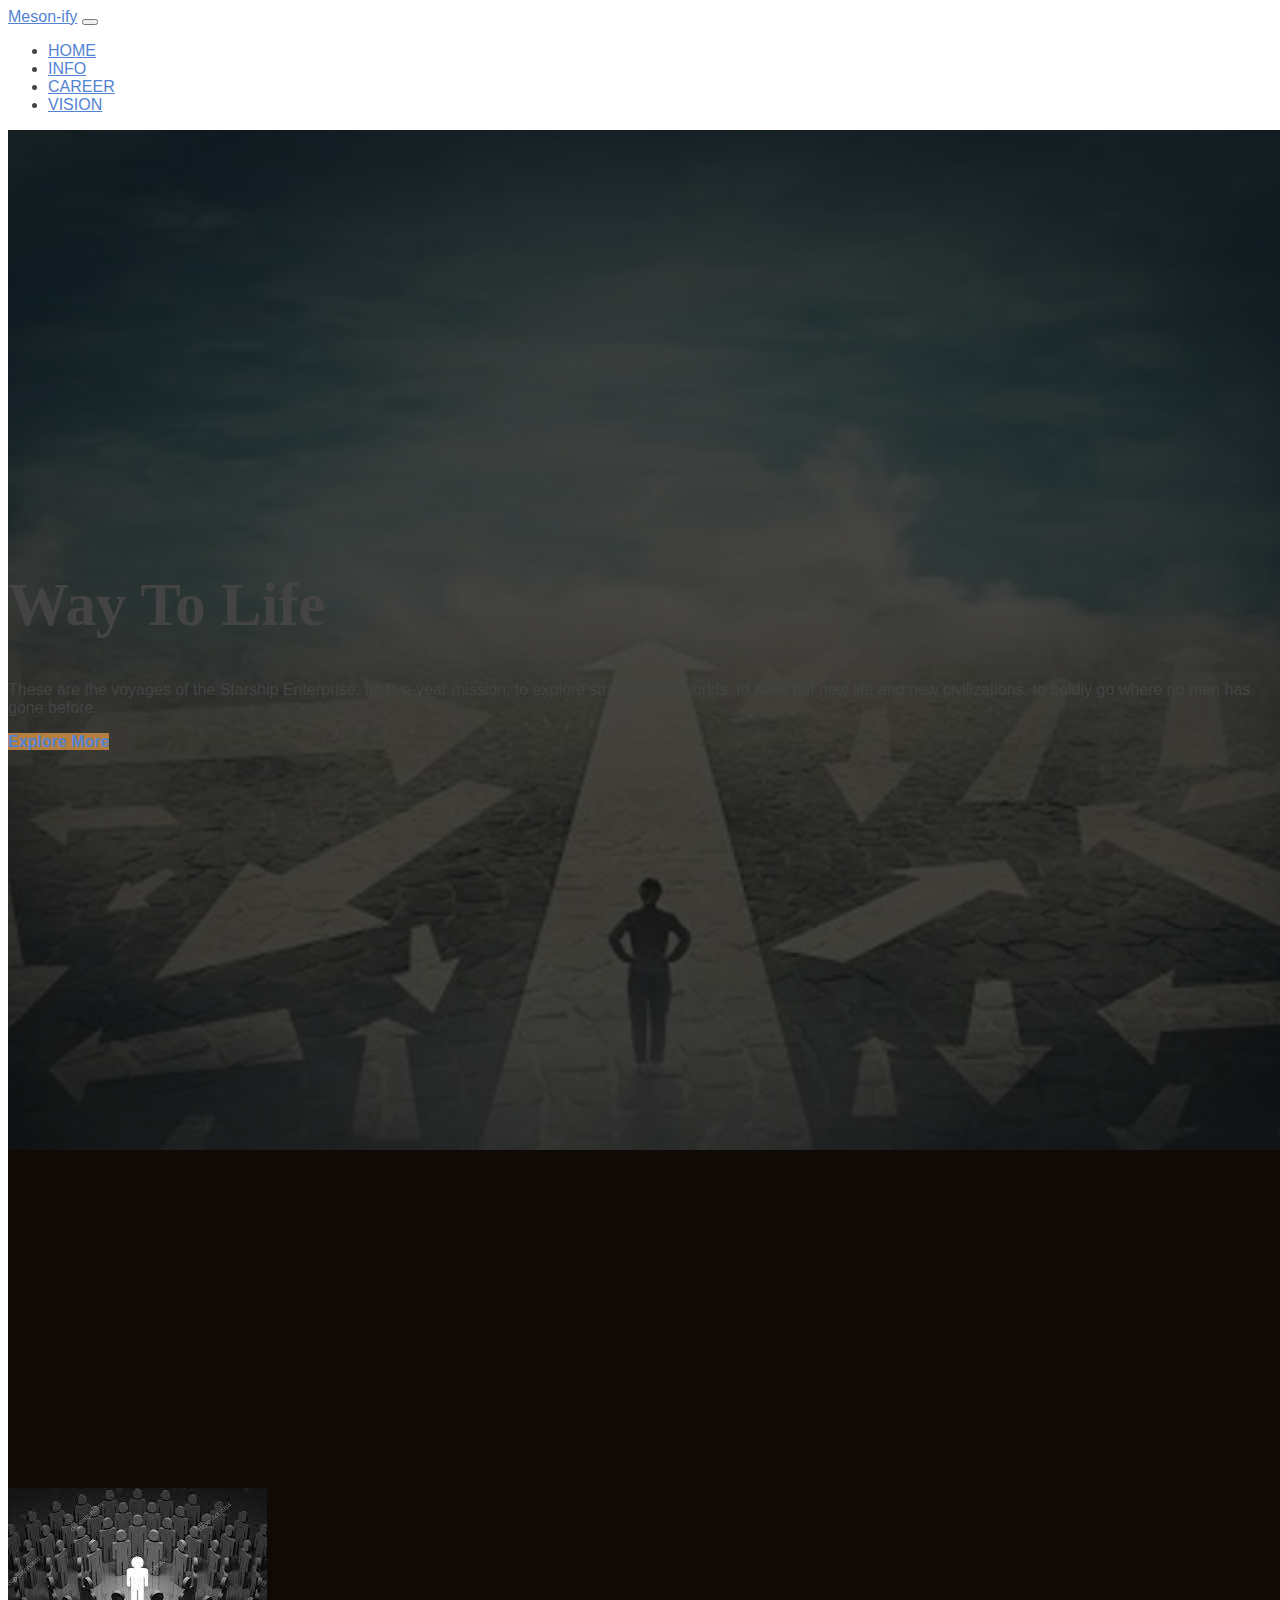
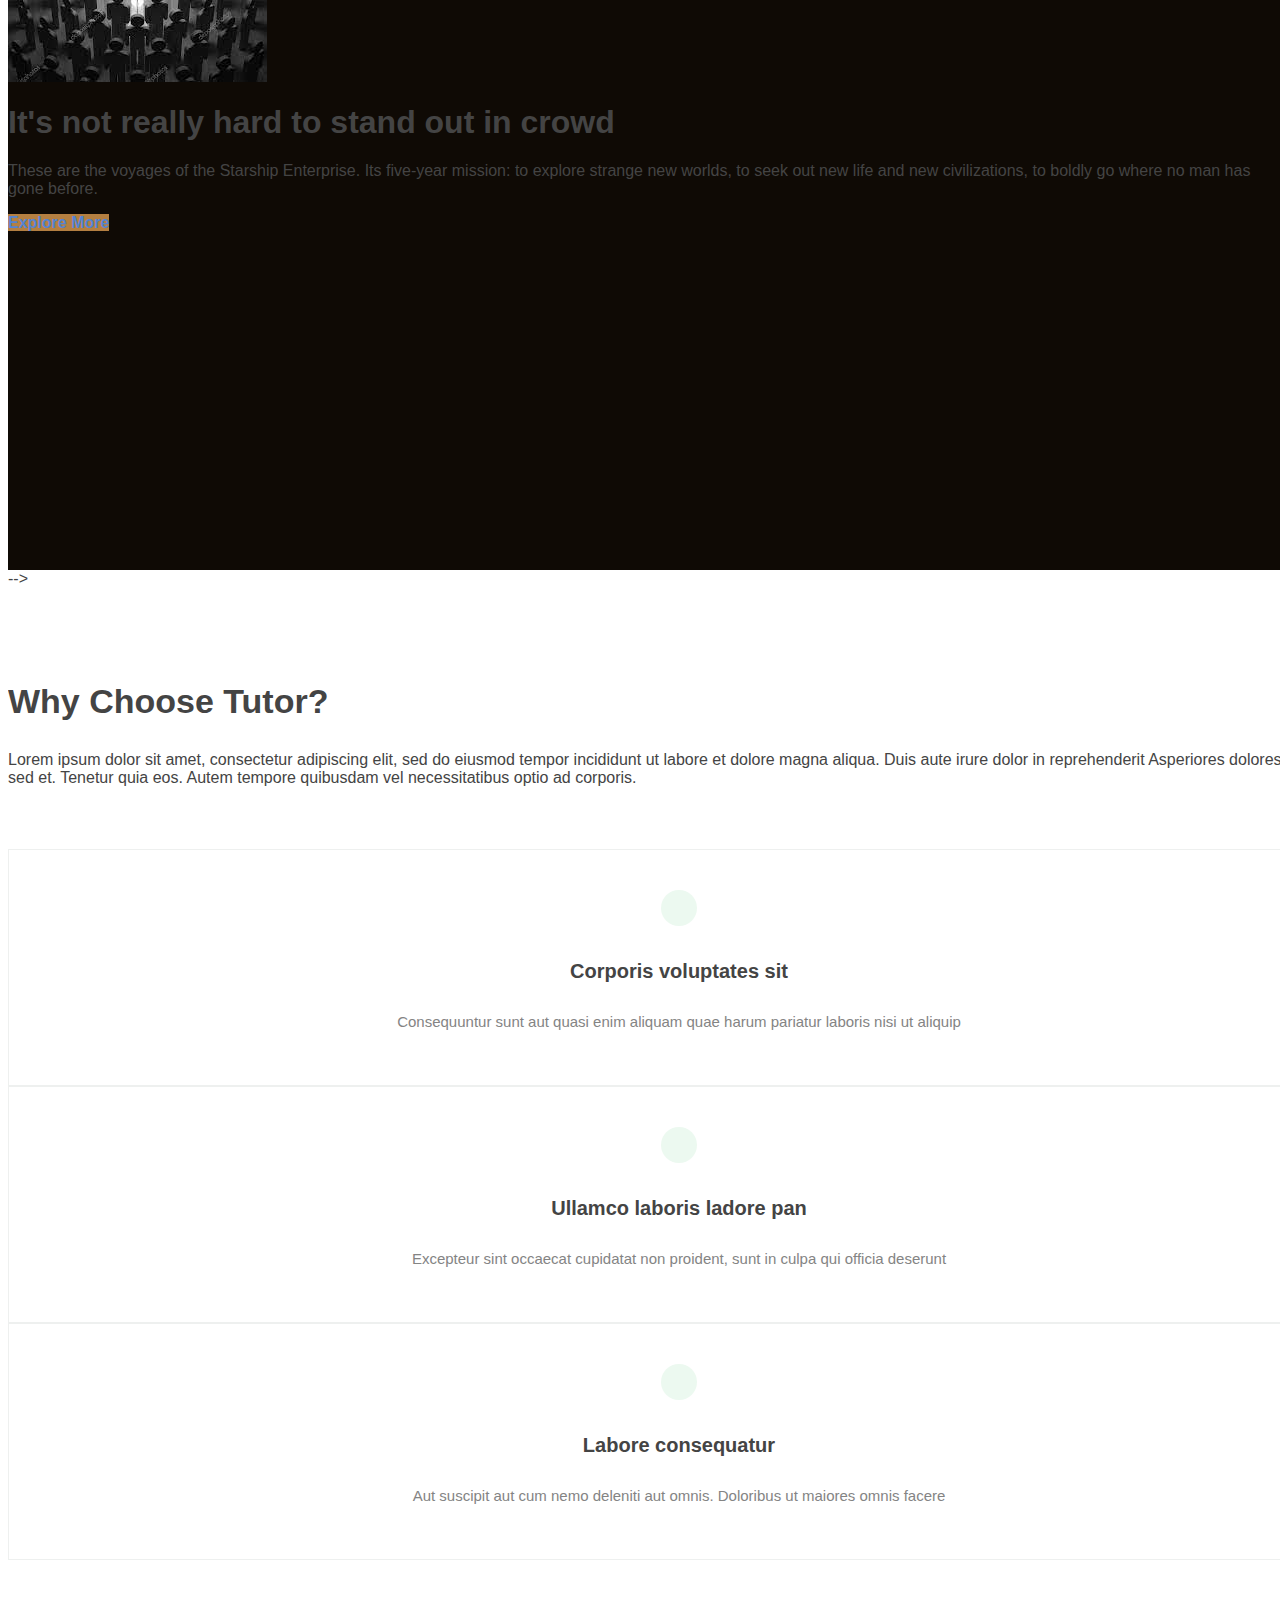
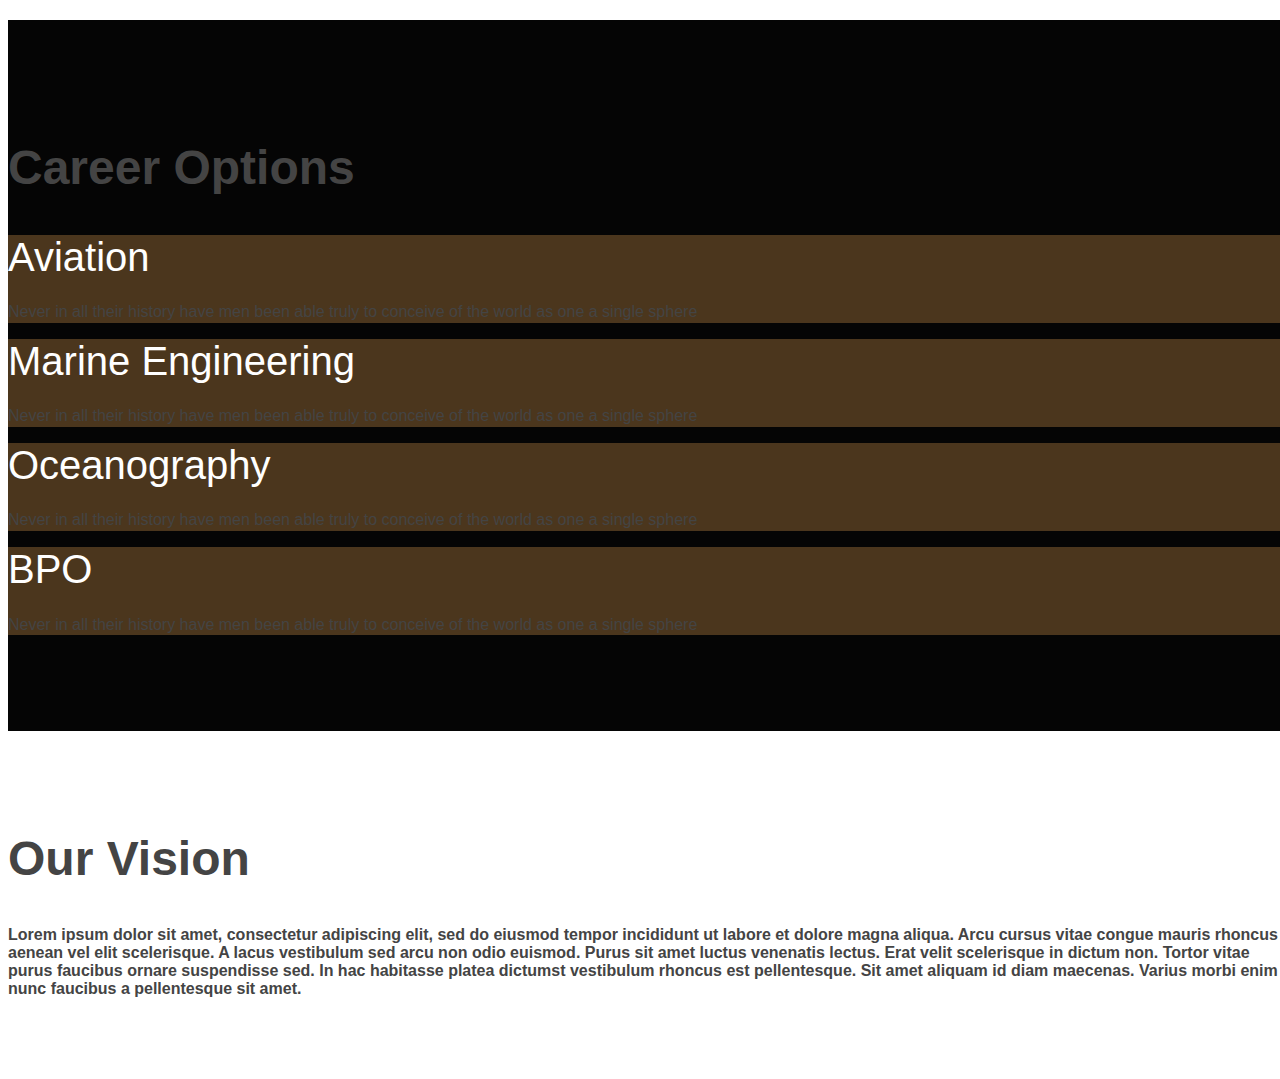
<file: index.html>
<!DOCTYPE html>
<html lang="en">

<head>
  <meta charset="utf-8">
  <meta content="width=device-width, initial-scale=1.0" name="viewport">

  <title>Career Guidance</title>
  <meta content="" name="descriptison">
  <meta content="" name="keywords">
  <link rel="stylesheet" href="https://cdn.jsdelivr.net/npm/bootstrap@4.5.3/dist/css/bootstrap.min.css" integrity="sha384-TX8t27EcRE3e/ihU7zmQxVncDAy5uIKz4rEkgIXeMed4M0jlfIDPvg6uqKI2xXr2" crossorigin="anonymous">
  <link rel="stylesheet" href="try.css">
 <link rel="stylesheet" href="https://stackpath.bootstrapcdn.com/font-awesome/4.7.0/css/font-awesome.min.css">
</head>

<body>

  <nav class="navbar navbar-expand-lg  navbar-dark fixed-top ">  
   
    <a class="navbar-brand" href="#">Meson-ify</a>
    <button class="navbar-toggler" type="button" data-toggle="collapse" data-target="#navbarSupportedContent" aria-controls="navbarSupportedContent" aria-expanded="false" aria-label="Toggle navigation">
      <span class="navbar-toggler-icon"></span>
    </button>
  
    <div class="collapse navbar-collapse" id="navbarSupportedContent">
      <ul class="navbar-nav mr-auto">
        <li class="nav-item active">
          <a class="nav-link" href="#home">HOME <span class="sr-only">(current)</span></a>
        </li>
        <li class="nav-item active">
          <a class="nav-link" href="#service">INFO</a>
        </li>
       
        <li class="nav-item active">
          <a class="nav-link" href="../Aboutus/about.html">CAREER</a>
        </li>
        <li class="nav-item active">
          <a class="nav-link" href="../profile_student/profile_student.html">VISION</a>
        </li>
      </ul>
      
    </div>

</nav> 
    <section id="home" class="intro intro-bg bg-overlay par
    allax">
            <div class="container">
    
                <div class="row">
                    <div class="col-lg-6 col-md-12 caption-two-panel ml-auto pt-5">
                        <div class="intro-caption mt-5">
                            <h1 class="text-white mb-2">Way To Life</h1>
                            <p class="text-white mb-4"> These are the voyages of the Starship Enterprise. Its five-year mission: to explore strange new worlds, to seek out new life and new civilizations, to boldly go where no man has gone before.</p>
                            <a class="btn btn-primary text-white mr-3">Explore More</a>
                        </div>
                    </div>
                </div>
        </section>


    <section id="service" class="info bg-dark">
      <div class="container">
          <div class="row">
              <div class="col-lg-6 col-md-12 caption-two-panel ml-auto pt-5">
                  <img src="alone.jpg" alt="">
              </div>
              <div class="col-lg-6 col-md-12 caption-two-panel ml-auto pt-5">
                  <div class="intro-caption mt-5">
                      <h1 class="text-white mb-2">It's not really hard to stand out in crowd</h1>
                      <p class="text-white mb-4"> These are the voyages of the Starship Enterprise. Its five-year mission: to explore strange new worlds, to seek out new life and new civilizations, to boldly go where no man has gone before.</p>
                      <a class="btn btn-primary text-white mr-3">Explore More</a>
                  </div>
              </div>
          </div>
  </section> -->

    <!-- ======= Why Us Section ======= -->
    <section id="why-us" class="why-us">
      <div class="container" data-aos="fade-up">

        <div class="row">
          <div class="col-lg-4 d-flex align-items-stretch">
            <div class="content">
              <h3>Why Choose Tutor?</h3>
              <p>
                Lorem ipsum dolor sit amet, consectetur adipiscing elit, sed do eiusmod tempor incididunt ut labore et dolore magna aliqua. Duis aute irure dolor in reprehenderit
                Asperiores dolores sed et. Tenetur quia eos. Autem tempore quibusdam vel necessitatibus optio ad corporis.
              </p>
              <div class="text-center">
                <a href="about.html" class="more-btn">Learn More <i class="fa fa-chevron-right"></i></a>
              </div>
            </div>
          </div>
          <div class="col-lg-8 d-flex align-items-stretch" data-aos="zoom-in" data-aos-delay="100">
            <div class="icon-boxes d-flex flex-column justify-content-center">
              <div class="row">
                <div class="col-xl-4 d-flex align-items-stretch">
                  <div class="icon-box mt-4 mt-xl-0">
                    <i class="fa fa-receipt"></i>
                    <h4>Corporis voluptates sit</h4>
                    <p>Consequuntur sunt aut quasi enim aliquam quae harum pariatur laboris nisi ut aliquip</p>
                  </div>
                </div>
                <div class="col-xl-4 d-flex align-items-stretch">
                  <div class="icon-box mt-4 mt-xl-0">
                    <i class="fa fa-cube-alt"></i>
                    <h4>Ullamco laboris ladore pan</h4>
                    <p>Excepteur sint occaecat cupidatat non proident, sunt in culpa qui officia deserunt</p>
                  </div>
                </div>
                <div class="col-xl-4 d-flex align-items-stretch">
                  <div class="icon-box mt-4 mt-xl-0">
                    <i class="fa fa-images"></i>
                    <h4>Labore consequatur</h4>
                    <p>Aut suscipit aut cum nemo deleniti aut omnis. Doloribus ut maiores omnis facere</p>
                  </div>
                </div>
              </div>
            </div><!-- End .content-->
          </div>
        </div>

      </div>
    </section><!-- End Why Us Section -->

    
    <section id="price" class="info-section sec-bg-03 bg-overlay">
      <div class="container text-white">
          <div class="head-box text-center mb-5">
              <h2 class="font-abril">Career Options</h2>
          </div>
          <div class="three-panel-block my-4">
              <div class="row">
                  <div class="col-lg-6 col-md-6 col-sm-6 pl-md-5 mb-4">
                      <div class="service-block-bg text-center p-3">
                          <div class="price-count font-abril"><a style="text-decoration: none;color:white;" href="empty.html">Aviation</a></div>
                          <h3></h3>
                          <p class="px-4">Never in all their history have men been able truly to conceive of the world as one a single sphere</p>
                          <href></href>
                      </div>
                  </div>
                  <div class="col-lg-6 col-md-6 col-sm-6 pr-md-5 mb-4">
                      <div class="service-block-bg text-center p-3">
                          <div class="price-count font-abril"><a style="text-decoration: none;color:white;" href="empty.html">Marine Engineering</a>
                          </div>
                          <h3></h3>
                          <p class="px-4">Never in all their history have men been able truly to conceive of the world as one a single sphere</p>
                      </div>
                  </div>
                  <div class="col-lg-6 col-md-6 col-sm-6 pl-md-5 mb-4">
                      <div class="service-block-bg text-center p-3">
                          <div class="price-count font-abril"><a style="text-decoration: none;color:white;" href="empty.html">Oceanography</a></div>
                          <h3></h3>
                          <p class="px-4">Never in all their history have men been able truly to conceive of the world as one a single sphere</p>
                      </div>
                  </div>
                  <div class="col-lg-6 col-md-6 col-sm-6 pr-md-5">
                      <div class="service-block-bg text-center p-3">
                          <div class="price-count font-abril"><a style="text-decoration: none;color:white;" href="empty.html">BPO</a></div>
                          <h3></h3>
                          <p class="px-4">Never in all their history have men been able truly to conceive of the world as one a single sphere</p>
                      </div>
                  </div>
              </div>
          </div>
      </div>
  </section>
 
   
   <section id="testimonial" class="testimonial-section py-5 h-100">
    <div class="container">
        <div class="row">
            <div class="head-box text-center mb-3 col-md-12 mt-5">
                <h2 class="font-abril">Our Vision</h2>
                <h4>Lorem ipsum dolor sit amet, consectetur adipiscing elit, sed do eiusmod tempor incididunt ut labore et dolore magna aliqua. Arcu cursus vitae congue mauris rhoncus aenean vel elit scelerisque. A lacus vestibulum sed arcu non odio euismod. Purus sit amet luctus venenatis lectus. Erat velit scelerisque in dictum non. Tortor vitae purus faucibus ornare suspendisse sed. In hac habitasse platea dictumst vestibulum rhoncus est pellentesque. Sit amet aliquam id diam maecenas. Varius morbi enim nunc faucibus a pellentesque sit amet. </h4>
            </div>
        </div>
    </div>
</section>
</body>

</html>
</file>
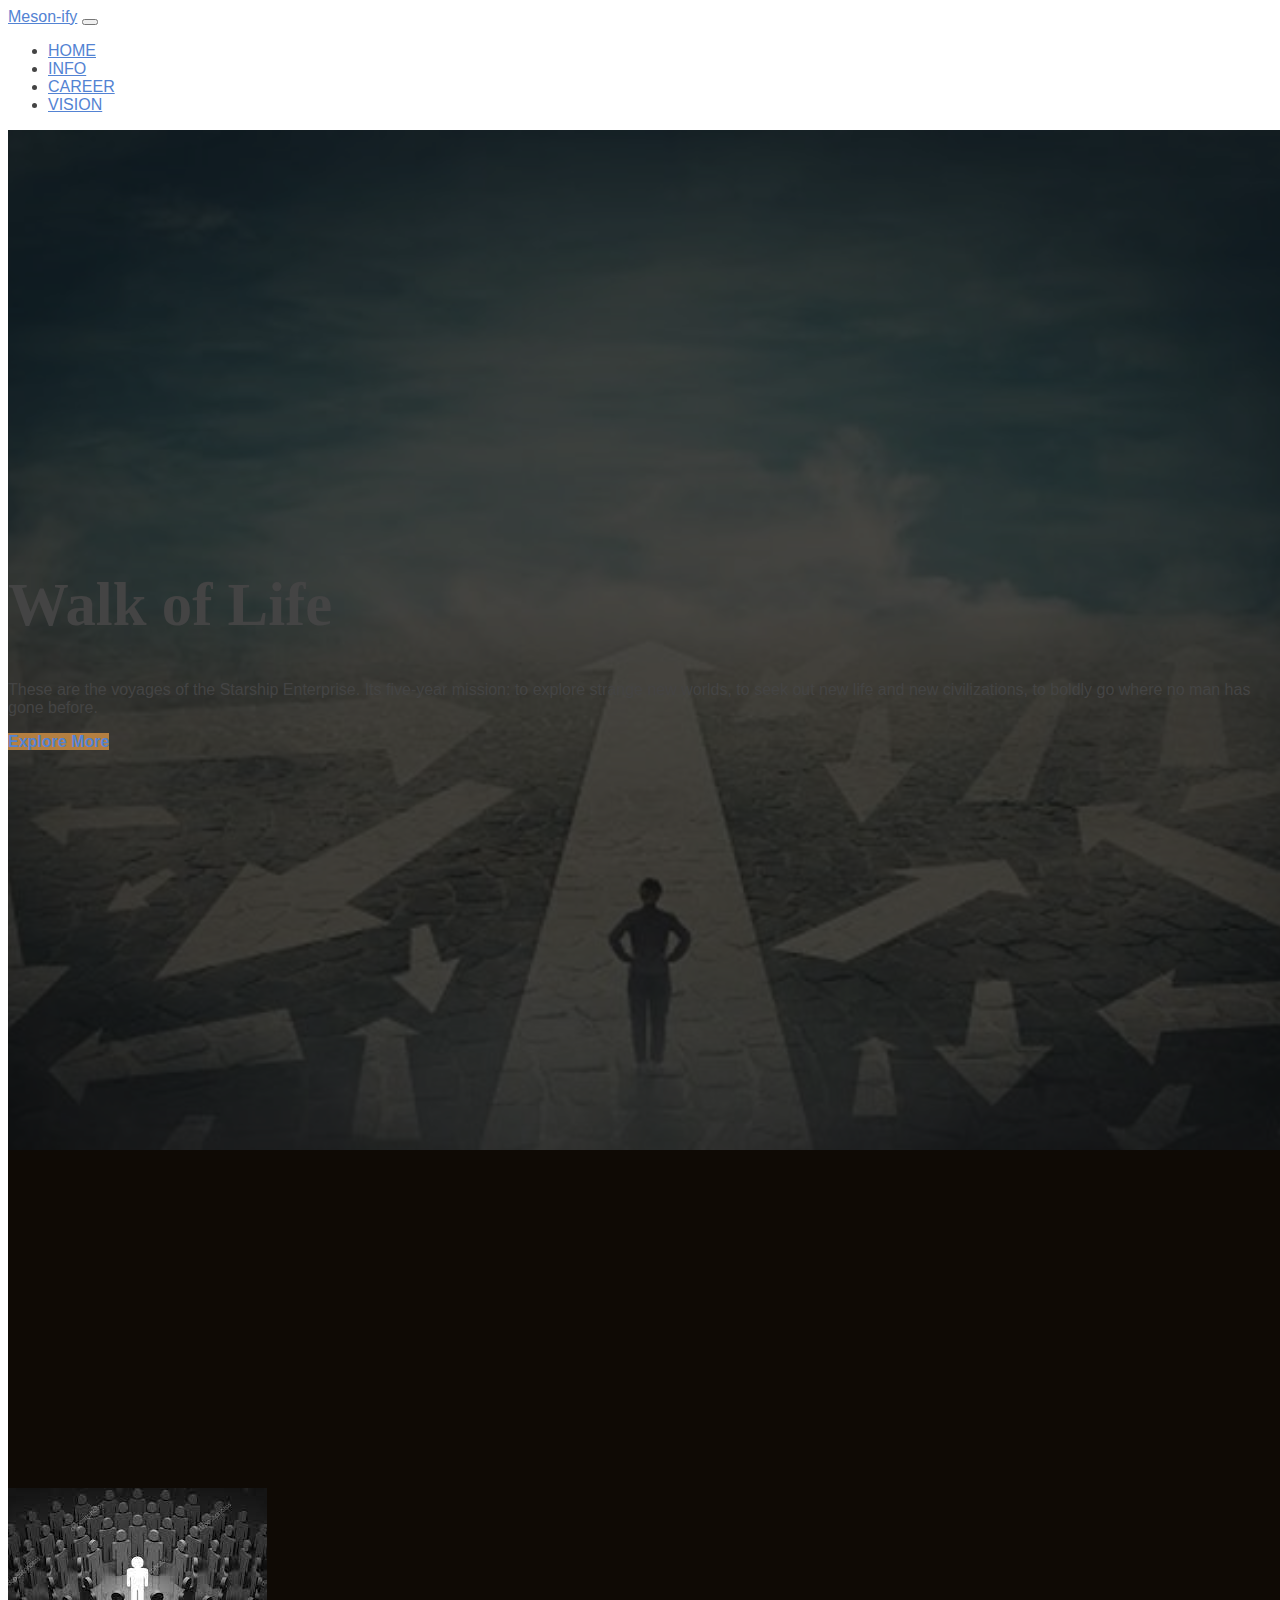
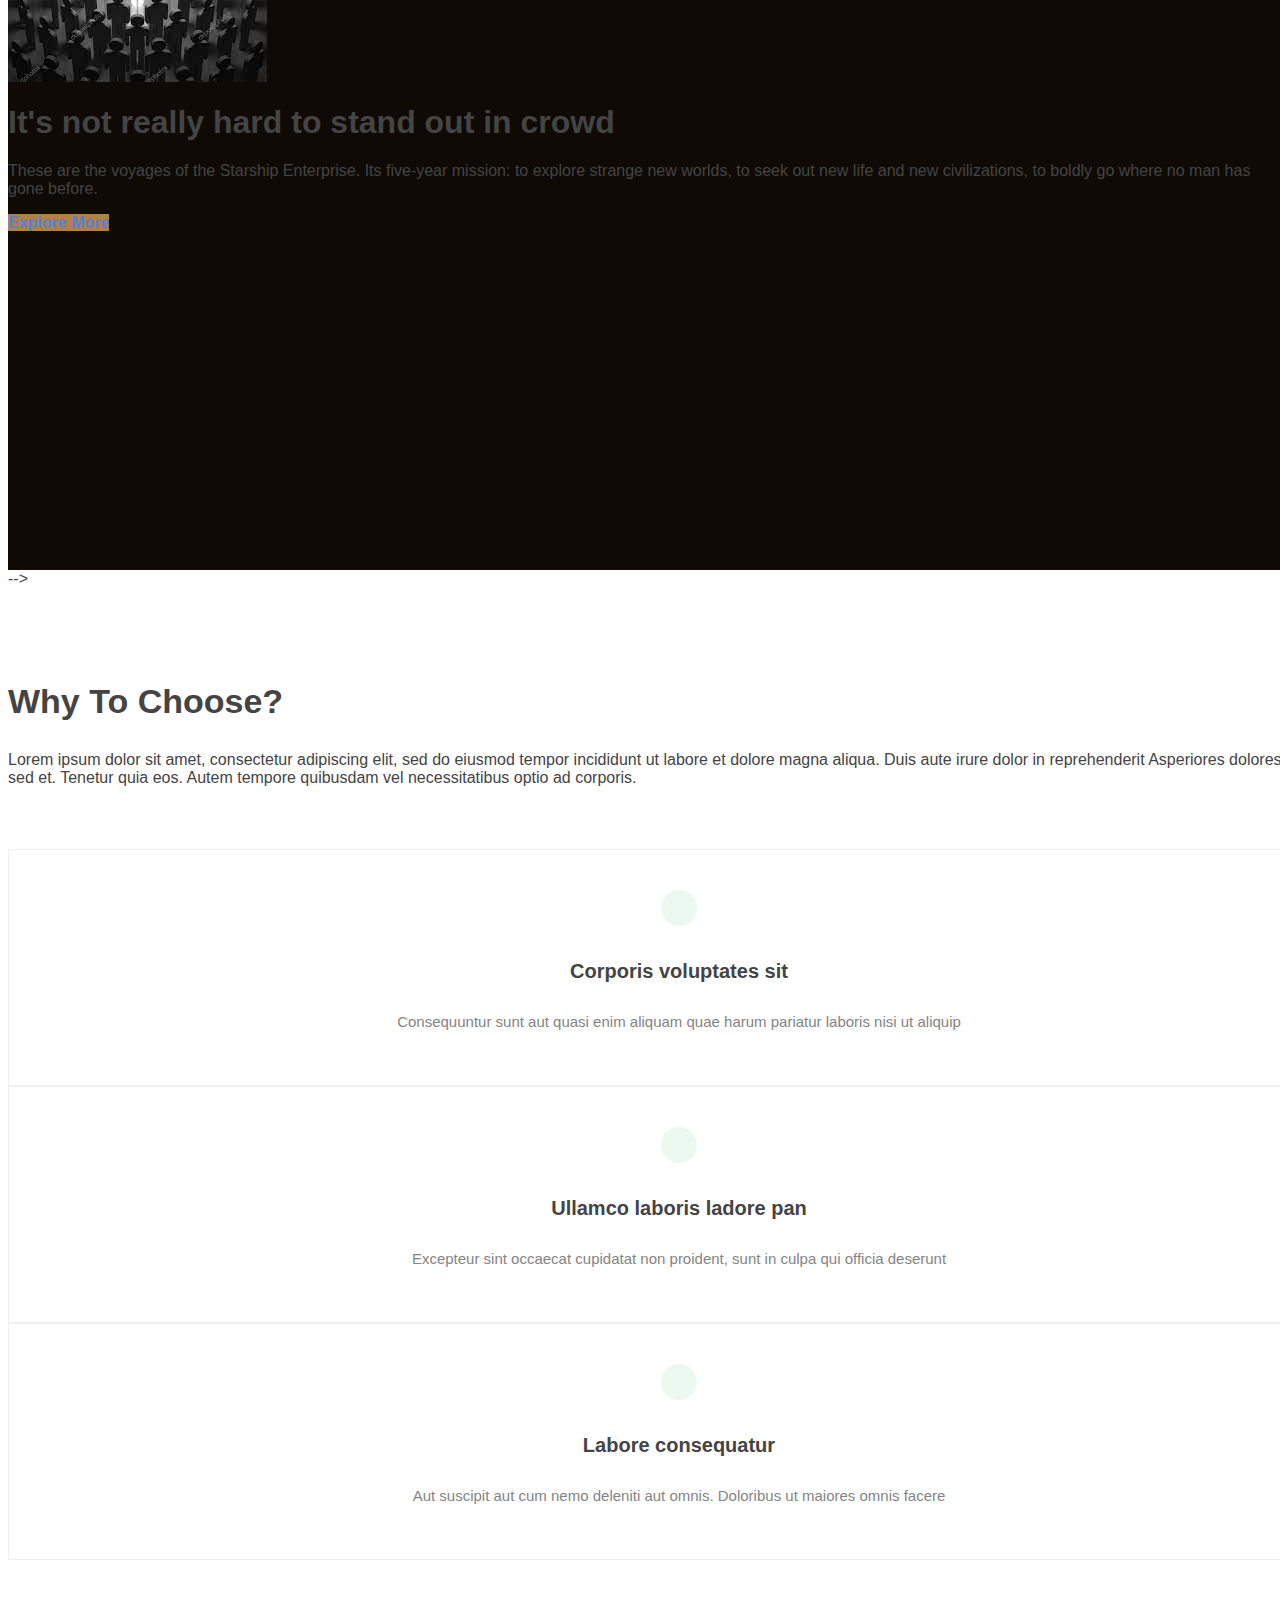
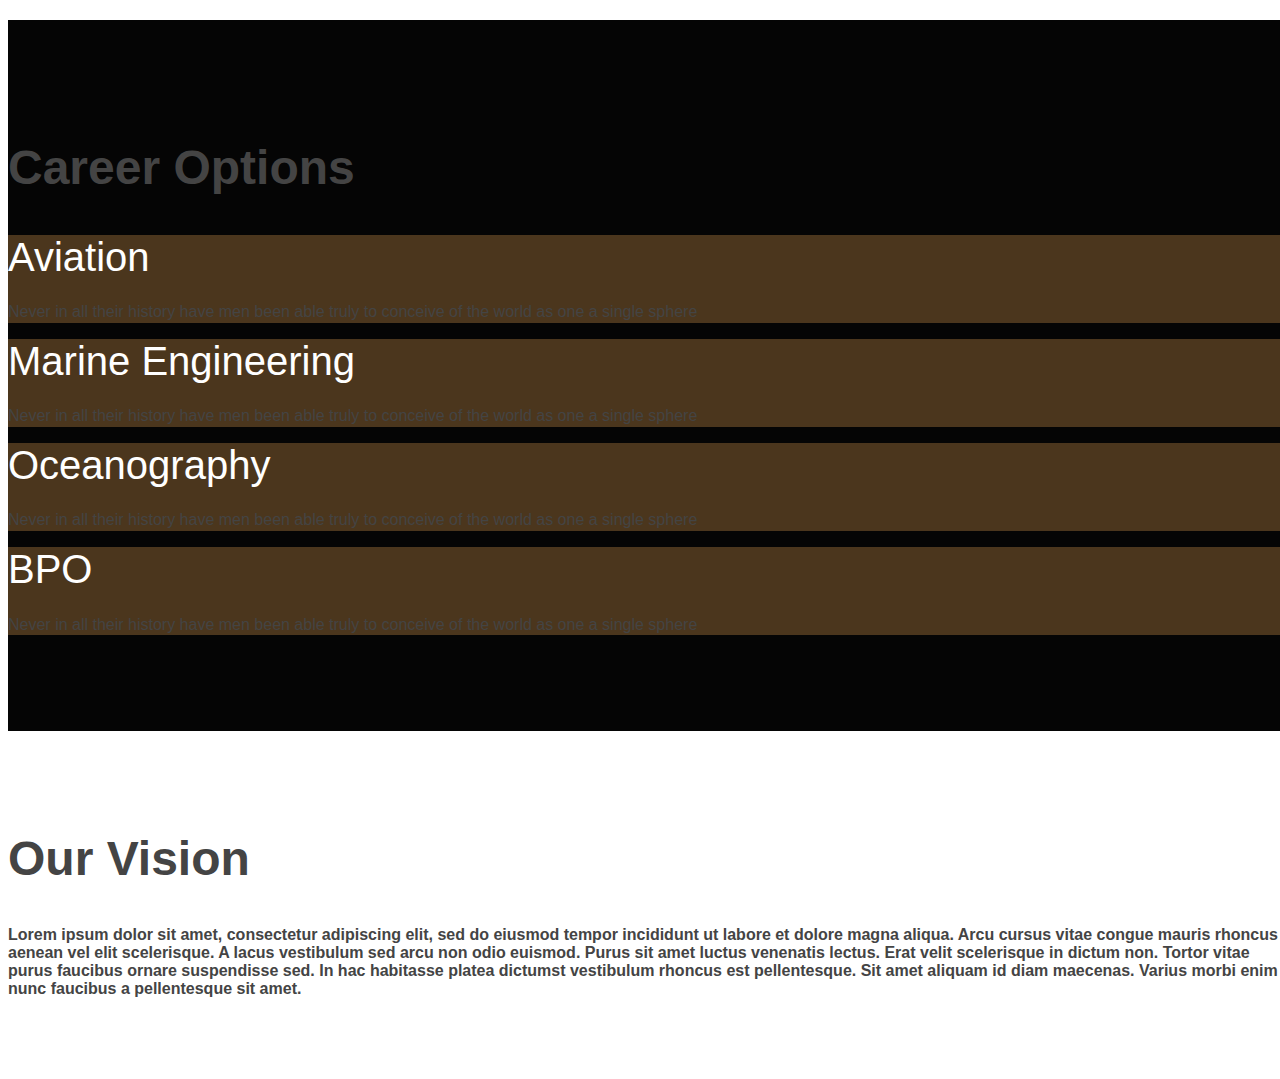
<file: about.html>
<!DOCTYPE html>
<html lang="en">

<head>
  <meta charset="utf-8">
  <meta content="width=device-width, initial-scale=1.0" name="viewport">

  <title>Career Guidance</title>
  <meta content="" name="descriptison">
  <meta content="" name="keywords">
  <link rel="stylesheet" href="https://cdn.jsdelivr.net/npm/bootstrap@4.5.3/dist/css/bootstrap.min.css" integrity="sha384-TX8t27EcRE3e/ihU7zmQxVncDAy5uIKz4rEkgIXeMed4M0jlfIDPvg6uqKI2xXr2" crossorigin="anonymous">
  <link rel="stylesheet" href="try.css">
 <link rel="stylesheet" href="https://stackpath.bootstrapcdn.com/font-awesome/4.7.0/css/font-awesome.min.css">
</head>

<body>

  <nav class="navbar navbar-expand-lg  navbar-dark fixed-top ">  
   
    <a class="navbar-brand" href="#">Meson-ify</a>
    <button class="navbar-toggler" type="button" data-toggle="collapse" data-target="#navbarSupportedContent" aria-controls="navbarSupportedContent" aria-expanded="false" aria-label="Toggle navigation">
      <span class="navbar-toggler-icon"></span>
    </button>
  
    <div class="collapse navbar-collapse" id="navbarSupportedContent">
      <ul class="navbar-nav mr-auto">
        <li class="nav-item active">
          <a class="nav-link" href="#home">HOME <span class="sr-only">(current)</span></a>
        </li>
        <li class="nav-item active">
          <a class="nav-link" href="#service">INFO</a>
        </li>
       
        <li class="nav-item active">
          <a class="nav-link" href="../Aboutus/about.html">CAREER</a>
        </li>
        <li class="nav-item active">
          <a class="nav-link" href="../profile_student/profile_student.html">VISION</a>
        </li>
      </ul>
      
    </div>

</nav> 
    <section id="home" class="intro intro-bg bg-overlay par
    allax">
            <div class="container">
    
                <div class="row">
                    <div class="col-lg-6 col-md-12 caption-two-panel ml-auto pt-5">
                        <div class="intro-caption mt-5">
                            <h1 class="text-white mb-2">Walk of Life</h1>
                            <p class="text-white mb-4"> These are the voyages of the Starship Enterprise. Its five-year mission: to explore strange new worlds, to seek out new life and new civilizations, to boldly go where no man has gone before.</p>
                            <a class="btn btn-primary text-white mr-3">Explore More</a>
                        </div>
                    </div>
                </div>
        </section>


    <section id="service" class="info bg-dark">
      <div class="container">
          <div class="row">
              <div class="col-lg-6 col-md-12 caption-two-panel ml-auto pt-5">
                  <img src="alone.jpg" alt="">
              </div>
              <div class="col-lg-6 col-md-12 caption-two-panel ml-auto pt-5">
                  <div class="intro-caption mt-5">
                      <h1 class="text-white mb-2">It's not really hard to stand out in crowd</h1>
                      <p class="text-white mb-4"> These are the voyages of the Starship Enterprise. Its five-year mission: to explore strange new worlds, to seek out new life and new civilizations, to boldly go where no man has gone before.</p>
                      <a class="btn btn-primary text-white mr-3">Explore More</a>
                  </div>
              </div>
          </div>
  </section> -->

    <!-- ======= Why Us Section ======= -->
    <section id="why-us" class="why-us">
      <div class="container" data-aos="fade-up">

        <div class="row">
          <div class="col-lg-4 d-flex align-items-stretch">
            <div class="content">
              <h3>Why To Choose?</h3>
              <p>
                Lorem ipsum dolor sit amet, consectetur adipiscing elit, sed do eiusmod tempor incididunt ut labore et dolore magna aliqua. Duis aute irure dolor in reprehenderit
                Asperiores dolores sed et. Tenetur quia eos. Autem tempore quibusdam vel necessitatibus optio ad corporis.
              </p>
              <div class="text-center">
                <a href="about.html" class="more-btn">Learn More <i class="fa fa-chevron-right"></i></a>
              </div>
            </div>
          </div>
          <div class="col-lg-8 d-flex align-items-stretch" data-aos="zoom-in" data-aos-delay="100">
            <div class="icon-boxes d-flex flex-column justify-content-center">
              <div class="row">
                <div class="col-xl-4 d-flex align-items-stretch">
                  <div class="icon-box mt-4 mt-xl-0">
                    <i class="fa fa-receipt"></i>
                    <h4>Corporis voluptates sit</h4>
                    <p>Consequuntur sunt aut quasi enim aliquam quae harum pariatur laboris nisi ut aliquip</p>
                  </div>
                </div>
                <div class="col-xl-4 d-flex align-items-stretch">
                  <div class="icon-box mt-4 mt-xl-0">
                    <i class="fa fa-cube-alt"></i>
                    <h4>Ullamco laboris ladore pan</h4>
                    <p>Excepteur sint occaecat cupidatat non proident, sunt in culpa qui officia deserunt</p>
                  </div>
                </div>
                <div class="col-xl-4 d-flex align-items-stretch">
                  <div class="icon-box mt-4 mt-xl-0">
                    <i class="fa fa-images"></i>
                    <h4>Labore consequatur</h4>
                    <p>Aut suscipit aut cum nemo deleniti aut omnis. Doloribus ut maiores omnis facere</p>
                  </div>
                </div>
              </div>
            </div><!-- End .content-->
          </div>
        </div>

      </div>
    </section><!-- End Why Us Section -->

    
    <section id="price" class="info-section sec-bg-03 bg-overlay">
      <div class="container text-white">
          <div class="head-box text-center mb-5">
              <h2 class="font-abril">Career Options</h2>
          </div>
          <div class="three-panel-block my-4">
              <div class="row">
                  <div class="col-lg-6 col-md-6 col-sm-6 pl-md-5 mb-4">
                      <div class="service-block-bg text-center p-3">
                          <div class="price-count font-abril"><a style="text-decoration: none;color:white;" href="empty.html">Aviation</a></div>
                          <h3></h3>
                          <p class="px-4">Never in all their history have men been able truly to conceive of the world as one a single sphere</p>
                          <href></href>
                      </div>
                  </div>
                  <div class="col-lg-6 col-md-6 col-sm-6 pr-md-5 mb-4">
                      <div class="service-block-bg text-center p-3">
                          <div class="price-count font-abril"><a style="text-decoration: none;color:white;" href="empty.html">Marine Engineering</a>
                          </div>
                          <h3></h3>
                          <p class="px-4">Never in all their history have men been able truly to conceive of the world as one a single sphere</p>
                      </div>
                  </div>
                  <div class="col-lg-6 col-md-6 col-sm-6 pl-md-5 mb-4">
                      <div class="service-block-bg text-center p-3">
                          <div class="price-count font-abril"><a style="text-decoration: none;color:white;" href="empty.html">Oceanography</a></div>
                          <h3></h3>
                          <p class="px-4">Never in all their history have men been able truly to conceive of the world as one a single sphere</p>
                      </div>
                  </div>
                  <div class="col-lg-6 col-md-6 col-sm-6 pr-md-5">
                      <div class="service-block-bg text-center p-3">
                          <div class="price-count font-abril"><a style="text-decoration: none;color:white;" href="empty.html">BPO</a></div>
                          <h3></h3>
                          <p class="px-4">Never in all their history have men been able truly to conceive of the world as one a single sphere</p>
                      </div>
                  </div>
              </div>
          </div>
      </div>
  </section>
 
   
   <section id="testimonial" class="testimonial-section py-5 h-100">
    <div class="container">
        <div class="row">
            <div class="head-box text-center mb-3 col-md-12 mt-5">
                <h2 class="font-abril">Our Vision</h2>
                <h4>Lorem ipsum dolor sit amet, consectetur adipiscing elit, sed do eiusmod tempor incididunt ut labore et dolore magna aliqua. Arcu cursus vitae congue mauris rhoncus aenean vel elit scelerisque. A lacus vestibulum sed arcu non odio euismod. Purus sit amet luctus venenatis lectus. Erat velit scelerisque in dictum non. Tortor vitae purus faucibus ornare suspendisse sed. In hac habitasse platea dictumst vestibulum rhoncus est pellentesque. Sit amet aliquam id diam maecenas. Varius morbi enim nunc faucibus a pellentesque sit amet. </h4>
            </div>
        </div>
    </div>
</section>
</body>

</html>
</file>
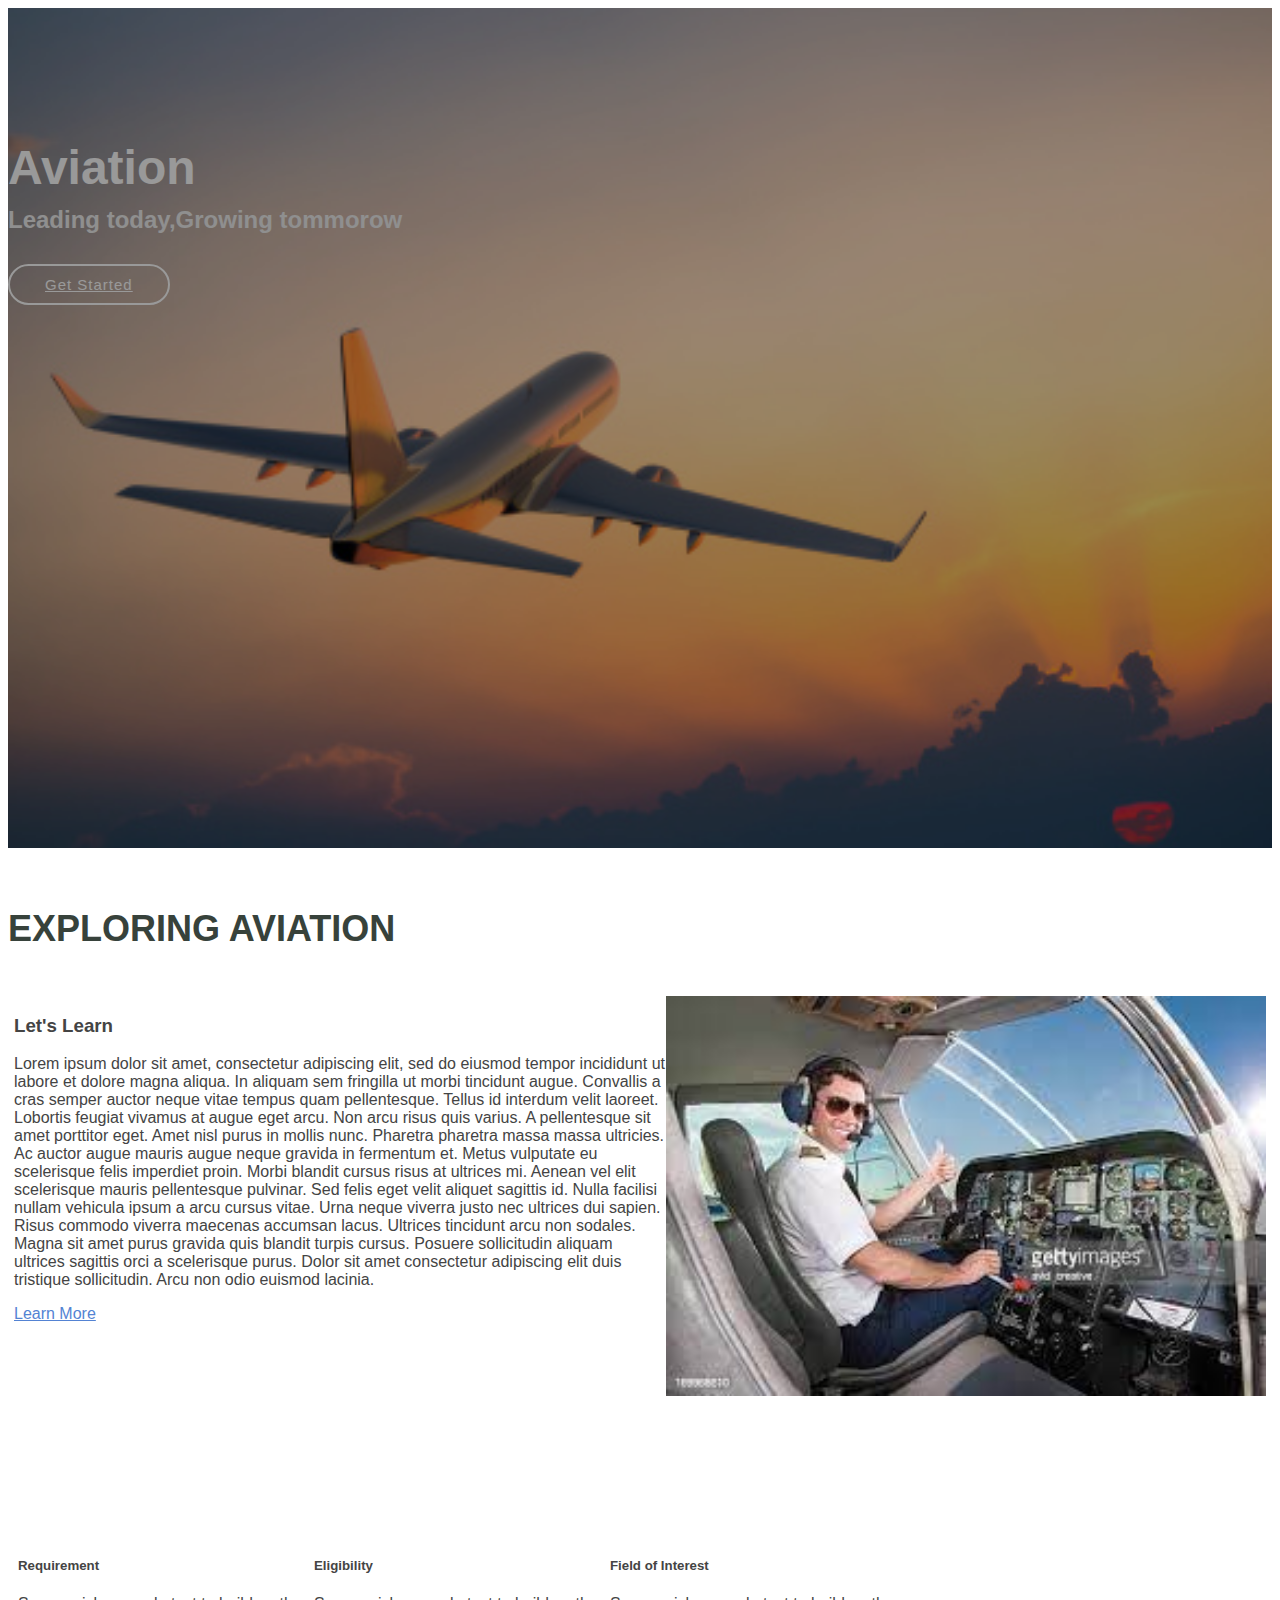
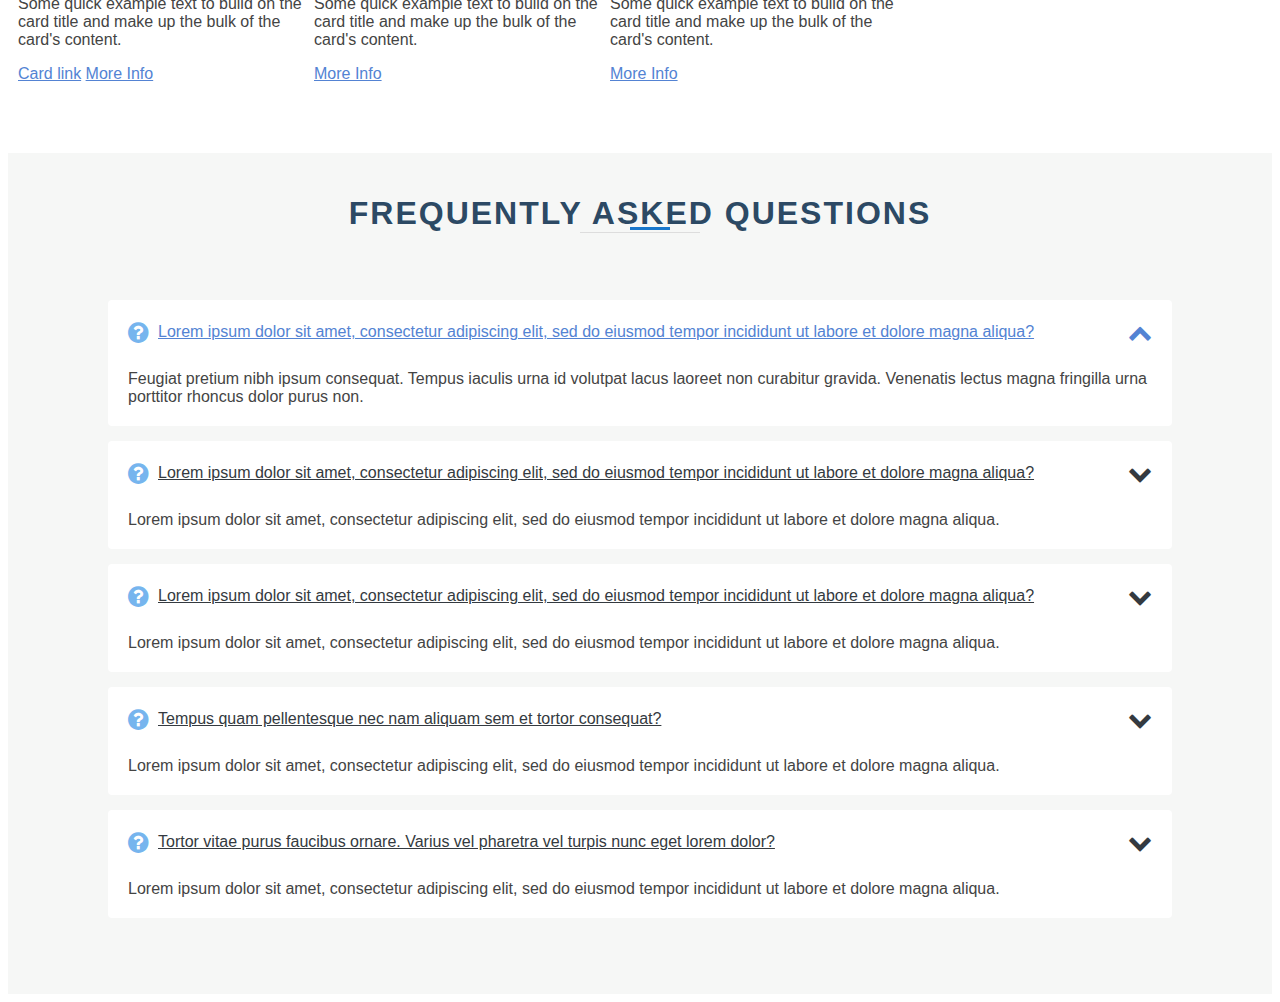
<file: empty.html>
<!DOCTYPE html>
<html lang="en">

<head>
  <meta charset="utf-8">
  <meta content="width=device-width, initial-scale=1.0" name="viewport">

  <title>Aviation</title>
  <meta content="" name="descriptison">
  <meta content="" name="keywords">
 
  <!--bootstrap-->
  <link rel="stylesheet" href="https://cdn.jsdelivr.net/npm/bootstrap@4.5.3/dist/css/bootstrap.min.css" integrity="sha384-TX8t27EcRE3e/ihU7zmQxVncDAy5uIKz4rEkgIXeMed4M0jlfIDPvg6uqKI2xXr2" crossorigin="anonymous">
  <link rel="stylesheet" href="style.css">
  <!--animate css-->
  <link
    rel="stylesheet"
    href="https://cdnjs.cloudflare.com/ajax/libs/animate.css/4.1.1/animate.min.css"
  />
 <link rel="stylesheet" href="https://stackpath.bootstrapcdn.com/font-awesome/4.7.0/css/font-awesome.min.css">
 
  <link rel="stylesheet" href="style.css">
</head>

<body>

  <!-- ======= Hero Section ======= -->
  <section id="hero" class="d-flex justify-content-center align-items-center">
    <div class="container position-relative" data-aos="zoom-in" data-aos-delay="100">
      <h1 >Aviation</h1>
      <h2>Leading today,Growing tommorow </h2>
      
      <a href="" class="btn-get-started">Get Started</a>
    </div>
  </section><!-- End Hero -->

  <main id="main">

    <!-- ======= About Section ======= -->
    <section id="about" class="about">
      <div class="container" data-aos="fade-up">

        <div class="section-title">
          
          <p>Exploring Aviation</p>
        </div>

        <div class="row">
          <div class="col-lg-6 pt-4 pt-lg-0 order-2 order-lg-1 content">
            <h3>Let's Learn</h3>
            <p class="font-italic">
             
              Lorem ipsum dolor sit amet, consectetur adipiscing elit, sed do eiusmod tempor incididunt ut labore et dolore magna aliqua. In aliquam sem fringilla ut morbi tincidunt augue. Convallis a cras semper auctor neque vitae tempus quam pellentesque. Tellus id interdum velit laoreet. Lobortis feugiat vivamus at augue eget arcu. Non arcu risus quis varius. A pellentesque sit amet porttitor eget. Amet nisl purus in mollis nunc. Pharetra pharetra massa massa ultricies. Ac auctor augue mauris augue neque gravida in fermentum et. Metus vulputate eu scelerisque felis imperdiet proin.

              Morbi blandit cursus risus at ultrices mi. Aenean vel elit scelerisque mauris pellentesque pulvinar. Sed felis eget velit aliquet sagittis id. Nulla facilisi nullam vehicula ipsum a arcu cursus vitae. Urna neque viverra justo nec ultrices dui sapien. Risus commodo viverra maecenas accumsan lacus. Ultrices tincidunt arcu non sodales. Magna sit amet purus gravida quis blandit turpis cursus. Posuere sollicitudin aliquam ultrices sagittis orci a scelerisque purus. Dolor sit amet consectetur adipiscing elit duis tristique sollicitudin. Arcu non odio euismod lacinia.
            </p>
            <a href="about.html" class="learn-more-btn">Learn More</a>
          </div>
          <div class="col-6 order-2" data-aos="fade-left" data-aos-delay="100">
            <img src="pilot.jpg" class="img-fluid" alt="">
          </div>
        </div>

      </div>
    </section><!-- End About Section -->
<!-- 
    <div class="card">
      <a href=""><img class="img1" src="alone.jpg"></a>
      <a href=""><img class="img1" src="alone.jpg"></a>
      <a href=""><img class="img1" src="alone.jpg"></a>
      <a href=""><img class="img1" src="alone.jpg"></a>
    </div> -->
    <section >
      <div class="row">
      <div class="col-4 card" style="width: 18rem; padding: 4px;">
        <div class="card-body">
          <h5 class="card-title">Requirement</h5>
          
          <p class="card-text">Some quick example text to build on the card title and make up the bulk of the card's content.</p>
          <a href="#" class="card-link">Card link</a>
          <a href="#" class="card-link">More Info</a>
        </div>
      </div>
      <div class="col-4 card" style="width: 18rem; padding: 4px;">
        <div class="card-body">
          <h5 class="card-title">Eligibility</h5>
          
          <p class="card-text">Some quick example text to build on the card title and make up the bulk of the card's content.</p>
          <a href="#" class="card-link">More Info</a>
          
        </div>
      </div>
      <div class="col-4 card" style="width: 18rem; padding: 4px;">
        <div class="card-body">
          <h5 class="card-title">Field of Interest</h5>
          
          <p class="card-text">Some quick example text to build on the card title and make up the bulk of the card's content.</p>
          <a href="#" class="card-link">More Info</a>
          
        </div>
      </div>
    </div>
    </section>

  

    <!-- ======= Frequently Asked Questions Section ======= -->
    <section id="faq" class="faq section-bg">
      <div class="container">

        <div class="section-title">
          <h2>Frequently Asked Questions</h2>
        </div>

        <div class="faq-list">
          <ul>
            <li data-aos="fade-up">
              <i class="fa fa-question-circle icon-help"></i> <a data-toggle="collapse" class="collapse" href="#faq-list-1">Lorem ipsum dolor sit amet, consectetur adipiscing elit, sed do eiusmod tempor incididunt ut labore et dolore magna aliqua? <i class="fa fa-chevron-down icon-show"></i><i class="fa fa-chevron-up icon-close"></i></a>
              <div id="faq-list-1" class="collapse show" data-parent=".faq-list">
                <p>
                  Feugiat pretium nibh ipsum consequat. Tempus iaculis urna id volutpat lacus laoreet non curabitur gravida. Venenatis lectus magna fringilla urna porttitor rhoncus dolor purus non.
                </p>
              </div>
            </li>

            <li data-aos="fade-up" data-aos-delay="100">
              <i class="fa fa-question-circle icon-help"></i> <a data-toggle="collapse" href="#faq-list-2" class="collapsed">Lorem ipsum dolor sit amet, consectetur adipiscing elit, sed do eiusmod tempor incididunt ut labore et dolore magna aliqua? <i class="fa fa-chevron-down icon-show"></i><i class="fa fa-chevron-up icon-close"></i></a>
              <div id="faq-list-2" class="collapse" data-parent=".faq-list">
                <p>
                  Lorem ipsum dolor sit amet, consectetur adipiscing elit, sed do eiusmod tempor incididunt ut labore et dolore magna aliqua.
                </p>
              </div>
            </li>

            <li data-aos="fade-up" data-aos-delay="200">
              <i class="fa fa-question-circle icon-help"></i> <a data-toggle="collapse" href="#faq-list-3" class="collapsed">Lorem ipsum dolor sit amet, consectetur adipiscing elit, sed do eiusmod tempor incididunt ut labore et dolore magna aliqua? <i class="fa fa-chevron-down icon-show"></i><i class="fa fa-chevron-up icon-close"></i></a>
              <div id="faq-list-3" class="collapse" data-parent=".faq-list">
                <p>
                  Lorem ipsum dolor sit amet, consectetur adipiscing elit, sed do eiusmod tempor incididunt ut labore et dolore magna aliqua.
                </p>
              </div>
            </li>

            <li data-aos="fade-up" data-aos-delay="300">
              <i class="fa fa-question-circle icon-help"></i> <a data-toggle="collapse" href="#faq-list-4" class="collapsed">Tempus quam pellentesque nec nam aliquam sem et tortor consequat? <i class="fa fa-chevron-down icon-show"></i><i class="fa fa-chevron-up icon-close"></i></a>
              <div id="faq-list-4" class="collapse" data-parent=".faq-list">
                <p>
                  Lorem ipsum dolor sit amet, consectetur adipiscing elit, sed do eiusmod tempor incididunt ut labore et dolore magna aliqua.
                </p>
              </div>
            </li>

            <li data-aos="fade-up" data-aos-delay="400">
              <i class="fa fa-question-circle icon-help"></i> <a data-toggle="collapse" href="#faq-list-5" class="collapsed">Tortor vitae purus faucibus ornare. Varius vel pharetra vel turpis nunc eget lorem dolor? <i class="fa fa-chevron-down icon-show"></i><i class="fa fa-chevron-up icon-close"></i></a>
              <div id="faq-list-5" class="collapse" data-parent=".faq-list">
                <p>
                  Lorem ipsum dolor sit amet, consectetur adipiscing elit, sed do eiusmod tempor incididunt ut labore et dolore magna aliqua.
                </p>
              </div>
            </li>

          </ul>
        </div>
        

      </div>
    </section>



  </main>
</body>

</html>
</file>
<file: try.css>
body {
  font-family: "Open Sans", sans-serif;
  color: #444444;
}
#price{
  background-color: #111;
}
a {
  color: #5383d3;
}

a:hover {
  color: #5383d3;
  text-decoration: none;
}

h1, h2, h3, h4, h5, h6 {
  font-family: "Raleway", sans-serif;
}
section {
  padding: 60px 0;
  overflow: hidden;
}
.section-bg {
  background-color: #f6f7f6;
}

.section-title {
  padding-bottom: 40px;
  padding-left: 0;
  align-content: left;
}

.section-title h2 {
  font-size: 14px;
  font-weight: 500;
  padding: 0;
  line-height: 1px;
  margin: 0 0 5px 0;
  letter-spacing: 2px;
  text-transform: uppercase;
  color: #aaaaaa;
  font-family: "Poppins", sans-serif;
} */
.why-us .content {
  padding: 30px;
  background: #413F42;
  border-radius: 4px;
  color: #fff;
}

.why-us .content h3 {
  font-weight: 700;
  font-size: 34px;
  margin-bottom: 30px;
}

.why-us .content p {
  margin-bottom: 30px;
}

.why-us .content .more-btn {
  display: inline-block;
  background: rgba(255, 255, 255, 0.2);
  padding: 6px 30px 8px 30px;
  color: #fff;
  border-radius: 50px;
  transition: all ease-in-out 0.4s;
}

.why-us .content .more-btn i {
  font-size: 14px;
}

.why-us .content .more-btn:hover {
  color: #413F42;
  background: #fff;
}

.why-us .icon-boxes .icon-box {
  text-align: center;
  background: #fff;
  padding: 40px 30px;
  width: 100%;
  border: 1px solid #eef0ef;
}

.why-us .icon-boxes .icon-box i {
  font-size: 32px;
  padding: 18px;
  color: #5383d3;
  margin-bottom: 30px;
  background: #ecf9f0;
  border-radius: 50px;
}

.why-us .icon-boxes .icon-box h4 {
  font-size: 20px;
  font-weight: 700;
  margin: 0 0 30px 0;
}

.why-us .icon-boxes .icon-box p {
  font-size: 15px;
  color: #848484;
}
body, html{
	height: 100%;
	width:100%;
}
body{
	font-size: 1rem;
	font-family: 'Source Sans Pro', sans-serif;
}

/* ========== Universal Stylings ========== */
h1,h2,h3,h4,h5{
	position: relative;
	font-family: 'Montserrat', sans-serif;
}
h6{
	position: relative;
}
.bg-primary{
	background-color: #B47F41!important;
}
.bg-dark{
	background-color: #0f0a05!important;
}
.bg-white{
	background-color: #fff;
}
.text-inverse{
	color: #074052;
}
.text-primary{
	color: #B47F41!important;
}
a.text-primary{
	color: #B47F41;
}
a.text-primary:hover{
	color: #916634!important;
	text-decoration: none;
}
.btn{
	font-family: 'Montserrat', sans-serif;
	font-size: 1rem;
	font-weight: 600;
	
}
.btn-primary{
	background-color: #B47F41;
	border-color: #B47F41;
}
.btn-primary:hover,.btn-primary:focus{
	background-color: #916634;
	border-color: #916634;
}
.btn-capsul{
	border-radius: 50px;
}
.text-underline-white:before{
	content:"";
	position: absolute;
	width:100px;
	height: 4px;
	left:50%;
	margin-left:-50px;
	background:#fff;
	bottom: -15px;
	border-radius: 10px;
}
.text-underline-rb-white:before{
	content:"";
	position: absolute;
	width:100px;
	height: 4px;
	left:0;
	background:#fff;
	bottom: -15px;
	border-radius: 10px;
}
.text-underline-primary:before{
	content:"";
	position: absolute;
	width:50px;
	height: 4px;
	left:50%;
	margin-left:-25px;
	background:#35CBDF;
	bottom: -15px;
	border-radius: 10px;
}
.text-underline-rb-primary:before{
	content:"";
	position: absolute;
	width:100px;
	height: 4px;
	left:0;
	background:#35CBDF;
	bottom: -15px;
	border-radius: 10px;
}
.bg-overlay:before{
	content:"";
	background:rgba(0,0,0,0.7);
	position: absolute;
	height: 100%;
	width:100%;
	left:0;
	top:0;
	z-index: -1;
}
.bg-overlay-primary:before{
	content:"";
	background:rgba(49,31,10,0.5);
	position: absolute;
	height: 100%;
	width:100%;
	left:0;
	top:0;
	z-index: -1;
}
.bg-right{
	background:url("https://grafreez.com/wp-content/temp_demos/razor/img/sec-bg-01.jpg");
	background-repeat: no-repeat;
	background-position: top right;
}

/* ========== Intro Header ========== */
.intro{
	float: left;
	width:100%;
	display: flex;
	align-items:center;
	height:100%;
	position: relative;
	z-index: 1;
}
.info{
    float: left;
	width:100%;
	display: flex;
	align-items:center;
	height:100%;
	position: relative;
	z-index: 1;
}
.intro.intro-small{
	height: 60%;
}
.intro-bg{
    background-image: url("img.jpeg");
    /* background-color: rgba(0,0,0,0.6); */
	background-repeat:no-repeat;
	background-position: center center;
	background-size:cover;
}
.caption-container{
	width:50rem;
	margin:0 auto;
}
.caption-two-panel{
	display: flex;
	align-items:center;
}


.intro h1{
	font-weight: 700;
	font-family: 'Abril Fatface', cursive;
	font-size: 3.8rem;
}

.intro-caption .btn i{
	float: center;
	margin-right:15px;
}
.intro .carousel-item{
	height: 100vh;
}
.intro .carousel-item::before{
	content:"";
	background:rgba(0,0,0,0.6);
	position: absolute;
	width:100%;
	height: 100vh;
}
.intro  .carousel-caption{
	top:25%;
}

/* ========== Who We Are ========== */

.info-section{
	float: left;
	width:100%;
	padding:5rem 0;
	position: relative;
	z-index: 1;
}
.info-section h2{
	font-weight: 700;
	font-size: 3rem;
}
.info-section .price-count{
	font-size: 2.5rem;
}

.info-section .head-sec{
	float: left;
	width:100%;
}

.info-section .service-block-bg{
	background-color: rgba(180,127,65,0.4);
}
.info-section .service-block-bg:hover{
	background-color: rgba(180,127,65,1);
}

.info-section h3{
	font-size: 1.4rem;
}
.info-section p {
    font-size: 1rem;
    line-height: 1.3rem;
}
.info-section .box h2{
    font-size:24px;
    margin-bottom:20px;
    margin-top:0;
}

.info-section .box i{
    font-size:20px;
}
.info-section .box{
    display:flex;
}
.info-section .text-box{
    flex:1 1 0;
    text-align:left;
}
.info-section .icon-box{
    line-height: 1.2;
    width:70px;
}
.info-section .service-block-overlay{
	transition: .5s;
	-webkit-transition: .5s;
	-moz-transition: .5s;
}
.info-section .service-block-overlay:hover{
	background: #fff none repeat scroll 0 0;
    border-radius: 5px;
    box-shadow: 0 0 90px rgba(0, 0, 0, 0.1);
    float: left;
    margin-top: -10px;
    position: relative;
    width: 100%;
	transition: .5s;
	-webkit-transition: .5s;
	-moz-transition: .5s;
}
.info-section .service-block i img{
	width:50px;
}

/*--- three Block Panel ---*/
.three-panel-block{
	float: left;
	width: 100%;
}
.three-panel-block i{
	font-size: 1.5rem;
	margin-bottom: 15px;
}
.three-panel-block i.box-round{
	border-color: inherit;
	border-width: 1px;
	border-style:solid;
	padding:16px;
	border-radius: 50%;
}

/*--- Two Block Panel ---*/
.two-panel-block{
	float: left;
	width: 100%;
}
.two-panel-block p{
	font-size:16px;
}


/*--- Two Block Panel ---*/
.four-panel-block{
	float: left;
	width:100%;
}

/* ========== Who We Are ========== */
.widget{
	float: left;
	width:100%;
	position: relative;
	z-index: 1;
}

/* ========== Copy Content Styles ========== */
.copy-content-sec{
	float: left;
	width:100%;
	padding:5rem 0;
	position: relative;
	z-index: 1;
}
.copy-container{
	display: flex;
	align-items: center;
}
/* ========== Testimonial Section ========== */
.testimonial-section{
	float: left;
	width:100%;
	position: relative;
	z-index: 1;
}
.testimonial-section h2{
	font-size: 3rem;
}

/* ========== Price Table Styles ========== */
.price-section{
	float: left;
	width:100%;
	padding:5rem 0;
	position: relative;
	z-index: 1;
}
.price-section h2 {
    font-size: 2.5rem;
    font-weight: 700;
}
/* .price-section .price-block{

} */
.price-section .currency{
	font-size: 25px;
    vertical-align: super;
}
.price-section .price-count{
	font-size: 60px;
	line-height: 60px;
}
.price-section .price-block small{
	display: block;
	font-size: 15px;
}
</file>
<file: style.css>
body {
    font-family: "Open Sans", sans-serif;
    color: #444444;
  }
  
  a {
    color: #5383d3;
  }
  
  a:hover {
    color: #5383d3;
    text-decoration: none;
  }
  
  h1, h2, h3, h4, h5, h6 {
    font-family: "Raleway", sans-serif;
  }
  
  
  /* Get Startet Button */
  .get-started-btn {
    margin-left: 22px;
    background: #5383d3;
    color: #fff;
    border-radius: 50px;
    padding: 8px 25px;
    white-space: nowrap;
    transition: 0.3s;
    font-size: 14px;
    display: inline-block;
  }
  
  .get-started-btn:hover {
    background: #5383d3;
    color: #fff;
  }
  
  @media (max-width: 768px) {
    .get-started-btn {
      margin: 0 48px 0 0;
      padding: 6px 18px;
    }
  }
  
  
  
  /*--------------------------------------------------------------
  # Hero Section
  --------------------------------------------------------------*/
  #hero {
    width: 100%;
    height: 80vh;
    background: url("download.jpg") top center;
    background-size: cover;
    position: relative;
  }
  
  #hero:before {
    content: "";
    background: rgba(0, 0, 0, 0.4);
    position: absolute;
    bottom: 0;
    top: 0;
    left: 0;
    right: 0;
  }
  
  #hero .container {
    padding-top: 72px;
  }
  
  @media (max-width: 992px) {
    #hero .container {
      padding-top: 62px;
    }
  }
  
  #hero h1 {
    margin: 0;
    font-size: 48px;
    font-weight: 700;
    line-height: 56px;
    color: #fff;
    font-family: "Poppins", sans-serif;
  }
  
  #hero h2 {
    color: #eee;
    margin: 10px 0 0 0;
    font-size: 24px;
  }
  
  #hero .btn-get-started {
    font-family: "Raleway", sans-serif;
    font-weight: 500;
    font-size: 15px;
    letter-spacing: 1px;
    display: inline-block;
    padding: 10px 35px;
    border-radius: 50px;
    transition: 0.5s;
    margin-top: 30px;
    border: 2px solid #fff;
    color: #fff;
  }
  
  #hero .btn-get-started:hover {
    background: #5383d3;
    border: 2px solid #5383d3;
  }
  
  @media (min-width: 1024px) {
    #hero {
      background-attachment: fixed;
    }
  }
  
  @media (max-width: 768px) {
    #hero {
      height: 100vh;
    }
    #hero h1 {
      font-size: 28px;
      line-height: 36px;
    }
    #hero h2 {
      font-size: 18px;
      line-height: 24px;
    }
  }
  
  /*--------------------------------------------------------------
  # Sections General
  --------------------------------------------------------------*/
  section {
    padding: 60px 0;
    overflow: hidden;
  }
  
  .section-bg {
    background-color: #f6f7f6;
  }
  
  .section-title {
    padding-bottom: 40px;
    padding-left: 0;
    align-content: left;
  }
  
  .section-title h2 {
    font-size: 14px;
    font-weight: 500;
    padding: 0;
    line-height: 1px;
    margin: 0 0 5px 0;
    letter-spacing: 2px;
    text-transform: uppercase;
    color: #aaaaaa;
    font-family: "Poppins", sans-serif;
  }
  
  .section-title h2::after {
    content: "";
    width: 120px;
    height: 1px;
    display: inline-block;
    background: #9ae1af;
    margin: 4px 10px;
  }
  
  .section-title p {
    margin: 0;
    margin: 0;
    font-size: 36px;
    font-weight: 700;
    text-transform: uppercase;
    font-family: "Poppins", sans-serif;
    color: #37423b;
  }
  
  .breadcrumbs {
    margin-top: 73px;
    text-align: center;
    background: #5383d3;
    padding: 30px 0;
    color: #fff;
  }
  

  
  
  
.faq section {
    padding: 60px 0;
    overflow: hidden;
  }
  
  .faq .section-bg {
    background-color: #f1f7fd;
  }
  
  .faq .section-title {
    text-align: center;
    padding-bottom: 30px;
  }
  
  .faq .section-title h2 {
    font-size: 32px;
    font-weight: bold;
    margin-bottom: 20px;
    padding-bottom: 20px;
    position: relative;
    color: #2c4964;
  }
  
  .faq .section-title h2::before {
    content: '';
    position: absolute;
    display: block;
    width: 120px;
    height: 1px;
    background: #ddd;
    bottom: 1px;
    left: calc(50% - 60px);
  }
  
  .faq .section-title h2::after {
    content: '';
    position: absolute;
    display: block;
    width: 40px;
    height: 3px;
    background: #1977cc;
    bottom: 0;
    left: calc(50% - 20px);
  }
  
  .faq .section-title p {
    margin-bottom: 0;
  }
  
  
  .faq .faq-list {
    padding: 0 100px;
  }
  
  .faq .faq-list ul {
    padding: 0;
    list-style: none;
  }
  
  .faq .faq-list li + li {
    margin-top: 15px;
  }
  
  .faq .faq-list li {
    padding: 20px;
    background: #fff;
    border-radius: 4px;
    position: relative;
  }
  
  .faq .faq-list a {
    display: block;
    position: relative;
    font-family: "Poppins", sans-serif;
    font-size: 16px;
    line-height: 24px;
    font-weight: 500;
    padding: 0 30px;
    outline: none;
  }
  
  .faq .faq-list .icon-help {
    font-size: 24px;
    position: absolute;
    right: 0;
    left: 20px;
    color: #76b5ee;
  }
  
  .faq .faq-list .icon-show, .faq .faq-list .icon-close {
    font-size: 24px;
    position: absolute;
    right: 0;
    top: 0;
  }
  
  .faq .faq-list p {
    margin-bottom: 0;
    padding: 10px 0 0 0;
  }
  
  .faq .faq-list .icon-show {
    display: none;
  }
  
  .faq .faq-list a.collapsed {
    color: #343a40;
  }
  
  .faq .faq-list a.collapsed:hover {
    color: #1977cc;
  }
  
  .faq .faq-list a.collapsed .icon-show {
    display: inline-block;
  }
  
  .faq .faq-list a.collapsed .icon-close {
    display: none;
  }
  
  @media (max-width: 1200px) {
    .faq .faq-list {
      padding: 0;
    }
  }
  
  
  .row{
      display: flex;
      flex-direction: row;
      padding: 4px;
      margin: 2px;
      
  }
  .card{
    justify-content: space-between;
  }
  .img1{
      padding: 8px;
      border-radius: 2px;
  }
  .img-fluid{
      height: 400px;
      width: 600px;
  }
</file>
